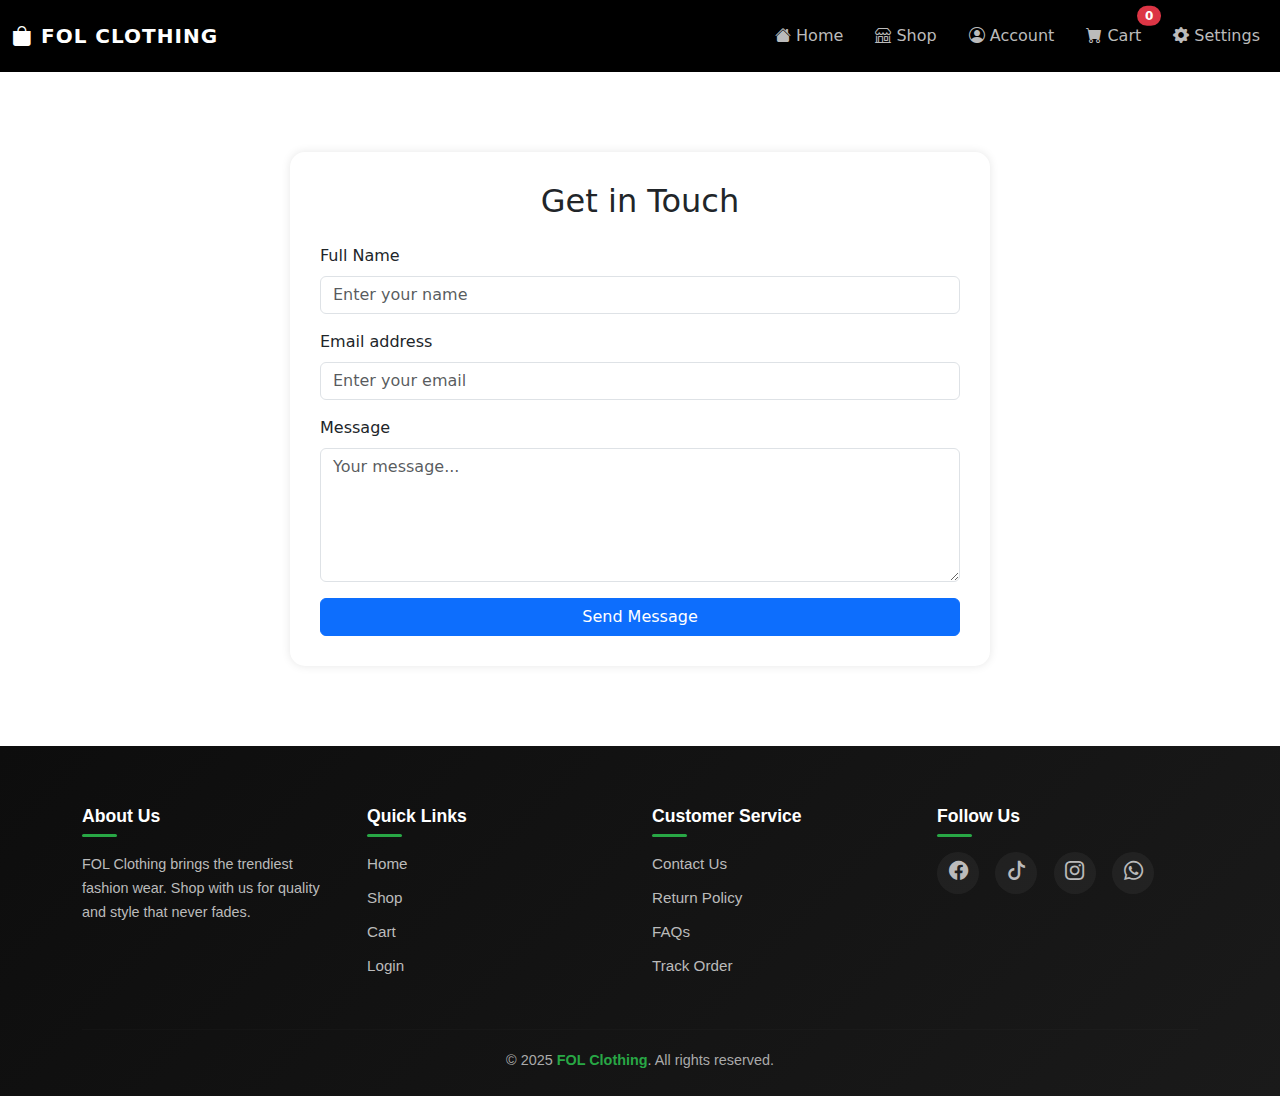
<file: contact.html>
<!DOCTYPE html>
<html lang="en">
<head>
  <meta charset="UTF-8" />
  <meta name="viewport" content="width=device-width, initial-scale=1.0"/>
  <title>Contact Us - FOL Clothing</title>
  <link rel="stylesheet" href="https://cdn.jsdelivr.net/npm/bootstrap@5.3.0/dist/css/bootstrap.min.css"/>
  <link rel="stylesheet" href="https://cdn.jsdelivr.net/npm/bootstrap-icons/font/bootstrap-icons.css"/>
  <style>
   body {
      background-color: #d4edda;
      color: black;
      font-family: 'Segoe UI', Tahoma, Geneva, Verdana, sans-serif;
    }
   
    .contact-container {
      max-width: 700px;
      margin: 80px auto;
      padding: 30px;
      background-color: white;
      border-radius: 15px;
      box-shadow: 0 0 10px rgba(0,0,0,0.1);
    }
    .form-control {
      border-radius: 10px;
    }
    .btn-primary {
      border-radius: 10px;
    }

  </style>
</head>
<body>

  <!-- Header -->
  <div id="header"></div>

<!-- Contact Form -->
<div class="contact-container">
  <h2 class="text-center mb-4">Get in Touch</h2>
  <form id="contactForm" method="POST" action="send_contact_mail.php">
    <div class="mb-3">
      <label for="name" class="form-label">Full Name</label>
      <input type="text" class="form-control" id="name" name="name" required placeholder="Enter your name" />
    </div>
    <div class="mb-3">
      <label for="email" class="form-label">Email address</label>
      <input type="email" class="form-control" id="email" name="email" required placeholder="Enter your email" />
    </div>
    <div class="mb-3">
      <label for="message" class="form-label">Message</label>
      <textarea class="form-control" id="message" name="message" rows="5" required placeholder="Your message..."></textarea>
    </div>
    <button type="submit" class="btn btn-primary w-100">Send Message</button>
  </form>
</div>

  <!-- Footer -->
  <div id="footer"></div>

  <!-- Scripts -->
  <script src="https://cdn.jsdelivr.net/npm/bootstrap@5.3.3/dist/js/bootstrap.bundle.min.js"></script>
  <script src="https://unpkg.com/aos@2.3.1/dist/aos.js"></script>
<script>
        AOS.init({ duration:1000, once:true, easing:'ease-in-out' });

    // Load header & footer
    fetch("header.html").then(res=>res.text()).then(data=>{document.getElementById("header").innerHTML=data});
    fetch("footer.html").then(res=>res.text()).then(data=>{document.getElementById("footer").innerHTML=data});

</script>

<script src="https://cdn.jsdelivr.net/npm/bootstrap@5.3.0/dist/js/bootstrap.bundle.min.js"></script>
</body>
</html>
</file>
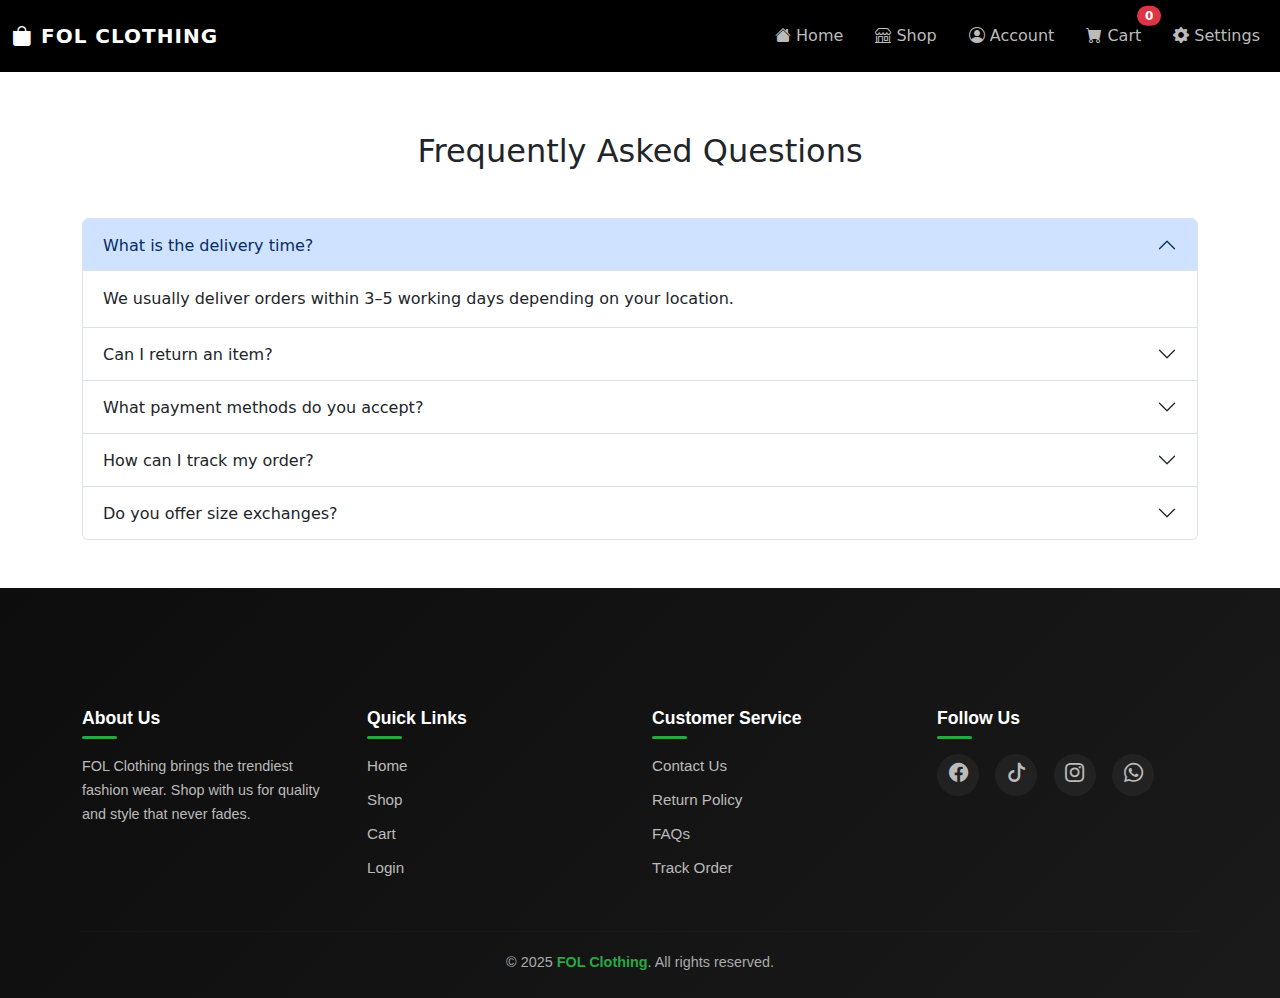
<file: faqs.html>
<!DOCTYPE html>
<html lang="en">
<head>
  <meta charset="UTF-8" />
  <meta name="viewport" content="width=device-width, initial-scale=1.0"/>
  <title>FAQs - FOL Clothing</title>
  <link rel="stylesheet" href="https://cdn.jsdelivr.net/npm/bootstrap@5.3.0/dist/css/bootstrap.min.css"/>
  <link rel="stylesheet" href="https://cdn.jsdelivr.net/npm/bootstrap-icons/font/bootstrap-icons.css"/>
  <style>
   body {
      background-color: #d4edda;
      color: black;
      font-family: 'Segoe UI', Tahoma, Geneva, Verdana, sans-serif;
    }
 
    .container {
      max-width: 900px;
      margin-top: 60px;
    }
    .accordion-button {
      font-weight: 500;
      font-size: 18px;
    }

  </style>
</head>
<body>

  <!-- Header -->
  <div id="header"></div>
  

<!-- FAQs Section -->
<div class="container">
  <h2 class="text-center mb-5">Frequently Asked Questions</h2>
  <div class="accordion" id="faqAccordion">

    <div class="accordion-item">
      <h2 class="accordion-header" id="q1">
        <button class="accordion-button" type="button" data-bs-toggle="collapse" data-bs-target="#a1" aria-expanded="true">
          What is the delivery time?
        </button>
      </h2>
      <div id="a1" class="accordion-collapse collapse show" data-bs-parent="#faqAccordion">
        <div class="accordion-body">
          We usually deliver orders within 3–5 working days depending on your location.
        </div>
      </div>
    </div>

    <div class="accordion-item">
      <h2 class="accordion-header" id="q2">
        <button class="accordion-button collapsed" type="button" data-bs-toggle="collapse" data-bs-target="#a2">
          Can I return an item?
        </button>
      </h2>
      <div id="a2" class="accordion-collapse collapse" data-bs-parent="#faqAccordion">
        <div class="accordion-body">
          Yes! You can return any item within 7 days if it's unworn and in original condition. See our <a href="return_policy.html">Return Policy</a> for more info.
        </div>
      </div>
    </div>

    <div class="accordion-item">
      <h2 class="accordion-header" id="q3">
        <button class="accordion-button collapsed" type="button" data-bs-toggle="collapse" data-bs-target="#a3">
          What payment methods do you accept?
        </button>
      </h2>
      <div id="a3" class="accordion-collapse collapse" data-bs-parent="#faqAccordion">
        <div class="accordion-body">
          We accept Cash on Delivery, Bank Deposit, and Card Payments.
        </div>
      </div>
    </div>

    <div class="accordion-item">
      <h2 class="accordion-header" id="q4">
        <button class="accordion-button collapsed" type="button" data-bs-toggle="collapse" data-bs-target="#a4">
          How can I track my order?
        </button>
      </h2>
      <div id="a4" class="accordion-collapse collapse" data-bs-parent="#faqAccordion">
        <div class="accordion-body">
          You can track your order using the <a href="track_order.html">Track Order</a> page by entering your email or phone number.
        </div>
      </div>
    </div>

    <div class="accordion-item">
      <h2 class="accordion-header" id="q5">
        <button class="accordion-button collapsed" type="button" data-bs-toggle="collapse" data-bs-target="#a5">
          Do you offer size exchanges?
        </button>
      </h2>
      <div id="a5" class="accordion-collapse collapse" data-bs-parent="#faqAccordion">
        <div class="accordion-body">
          Yes, size exchanges are allowed within 7 days of receiving the product. Contact our support for assistance.
        </div>
      </div>
    </div>

  </div>
</div>

  <!-- Footer -->
  <div id="footer"></div>

  <!-- Scripts -->
  <script src="https://cdn.jsdelivr.net/npm/bootstrap@5.3.3/dist/js/bootstrap.bundle.min.js"></script>
  <script src="https://unpkg.com/aos@2.3.1/dist/aos.js"></script>
<script>
        AOS.init({ duration:1000, once:true, easing:'ease-in-out' });

    // Load header & footer
    fetch("header.html").then(res=>res.text()).then(data=>{document.getElementById("header").innerHTML=data});
    fetch("footer.html").then(res=>res.text()).then(data=>{document.getElementById("footer").innerHTML=data});

</script>

<script src="https://cdn.jsdelivr.net/npm/bootstrap@5.3.0/dist/js/bootstrap.bundle.min.js"></script>
</body>
</html>
</file>
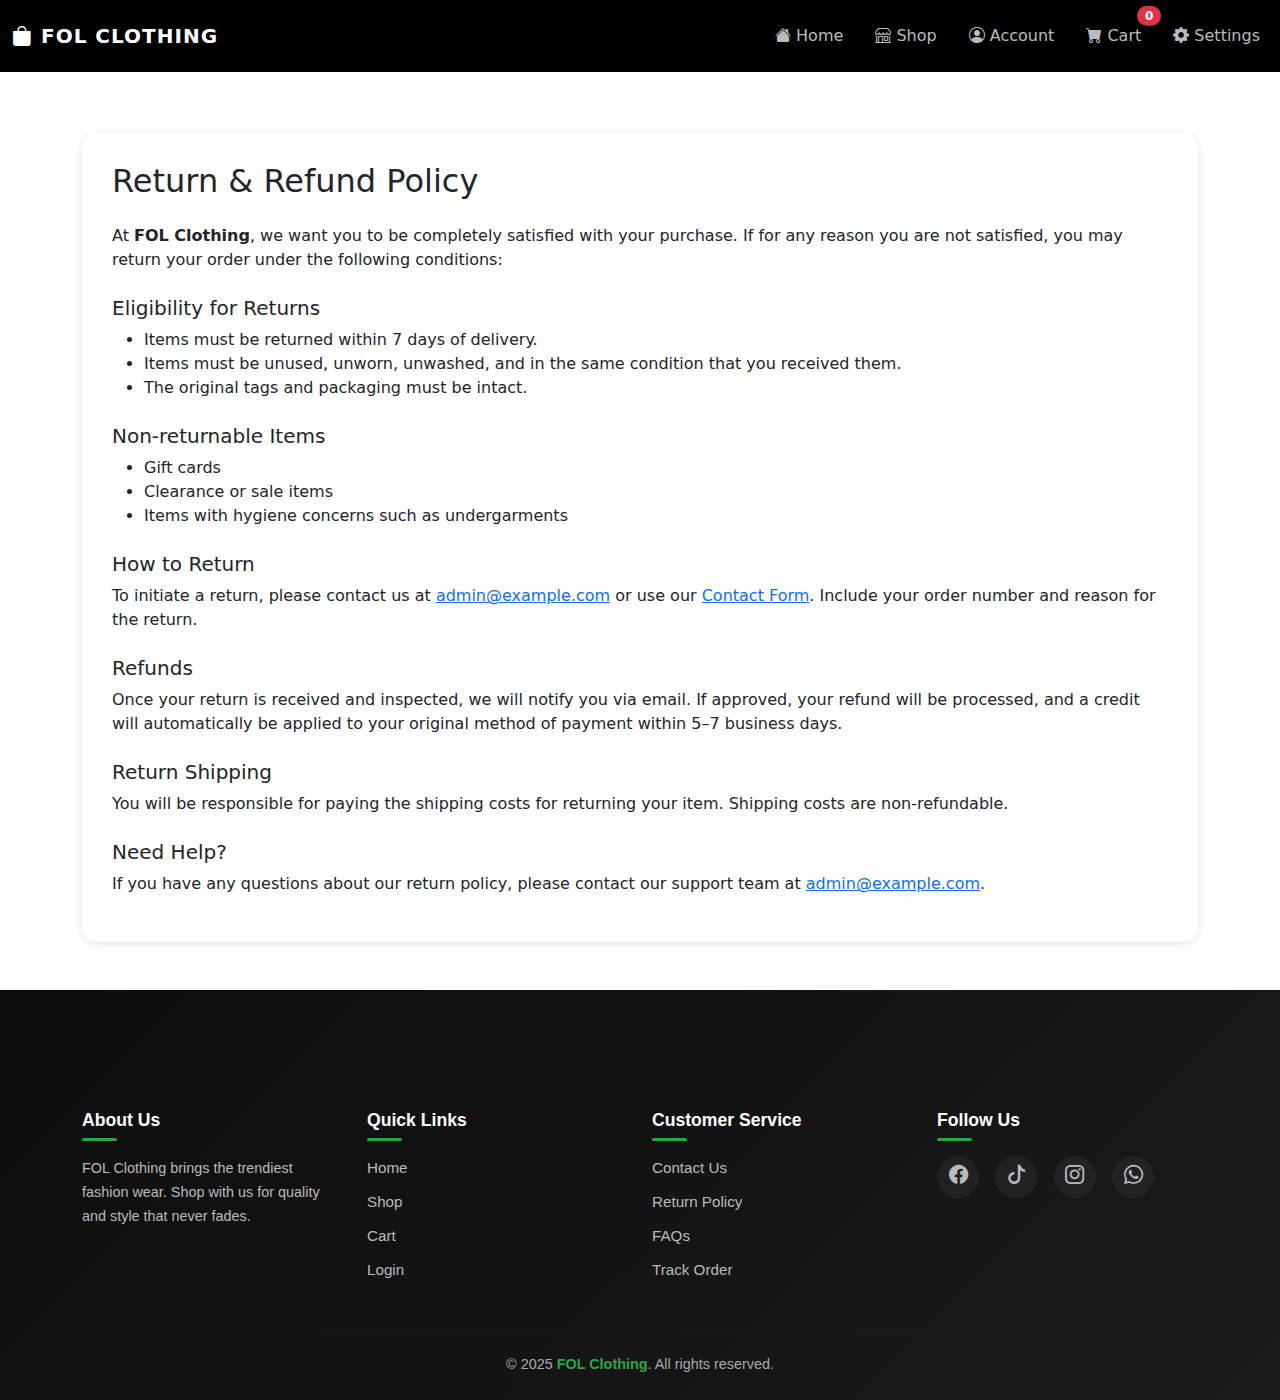
<file: return_policy.html>
<!DOCTYPE html>
<html lang="en">
<head>
  <meta charset="UTF-8" />
  <meta name="viewport" content="width=device-width, initial-scale=1.0"/>
  <title>Return Policy - FOL Clothing</title>
  <link rel="stylesheet" href="https://cdn.jsdelivr.net/npm/bootstrap@5.3.0/dist/css/bootstrap.min.css"/>
  <link rel="stylesheet" href="https://cdn.jsdelivr.net/npm/bootstrap-icons/font/bootstrap-icons.css"/>
  <style>
   body {
      background-color: #d4edda;
      color: black;
      font-family: 'Segoe UI', Tahoma, Geneva, Verdana, sans-serif;
    }
    .container {
      max-width: 800px;
      margin-top: 60px;
    }
    h2 {
      font-weight: bold;
    }
    .policy-section {
      background-color: white;
      padding: 30px;
      border-radius: 15px;
      box-shadow: 0 2px 10px rgba(0,0,0,0.1);
    }
   
  </style>
</head>
<body>

  <!-- Header -->
  <div id="header"></div>
<!-- Return Policy Content -->
<div class="container">
  <div class="policy-section">
    <h2 class="mb-4">Return & Refund Policy</h2>
    <p>At <strong>FOL Clothing</strong>, we want you to be completely satisfied with your purchase. If for any reason you are not satisfied, you may return your order under the following conditions:</p>

    <h5 class="mt-4">Eligibility for Returns</h5>
    <ul>
      <li>Items must be returned within 7 days of delivery.</li>
      <li>Items must be unused, unworn, unwashed, and in the same condition that you received them.</li>
      <li>The original tags and packaging must be intact.</li>
    </ul>

    <h5 class="mt-4">Non-returnable Items</h5>
    <ul>
      <li>Gift cards</li>
      <li>Clearance or sale items</li>
      <li>Items with hygiene concerns such as undergarments</li>
    </ul>

    <h5 class="mt-4">How to Return</h5>
    <p>To initiate a return, please contact us at <a href="mailto:admin@example.com">admin@example.com</a> or use our <a href="contact.html">Contact Form</a>. Include your order number and reason for the return.</p>

    <h5 class="mt-4">Refunds</h5>
    <p>Once your return is received and inspected, we will notify you via email. If approved, your refund will be processed, and a credit will automatically be applied to your original method of payment within 5–7 business days.</p>

    <h5 class="mt-4">Return Shipping</h5>
    <p>You will be responsible for paying the shipping costs for returning your item. Shipping costs are non-refundable.</p>

    <h5 class="mt-4">Need Help?</h5>
    <p>If you have any questions about our return policy, please contact our support team at <a href="mailto:admin@example.com">admin@example.com</a>.</p>
  </div>
</div>
  <!-- Footer -->
  <div id="footer"></div>

  <!-- Scripts -->
  <script src="https://cdn.jsdelivr.net/npm/bootstrap@5.3.3/dist/js/bootstrap.bundle.min.js"></script>
  <script src="https://unpkg.com/aos@2.3.1/dist/aos.js"></script>
<script>
        AOS.init({ duration:1000, once:true, easing:'ease-in-out' });

    // Load header & footer
    fetch("header.html").then(res=>res.text()).then(data=>{document.getElementById("header").innerHTML=data});
    fetch("footer.html").then(res=>res.text()).then(data=>{document.getElementById("footer").innerHTML=data});

</script>

<script src="https://cdn.jsdelivr.net/npm/bootstrap@5.3.0/dist/js/bootstrap.bundle.min.js"></script>
</body>
</html>
</file>
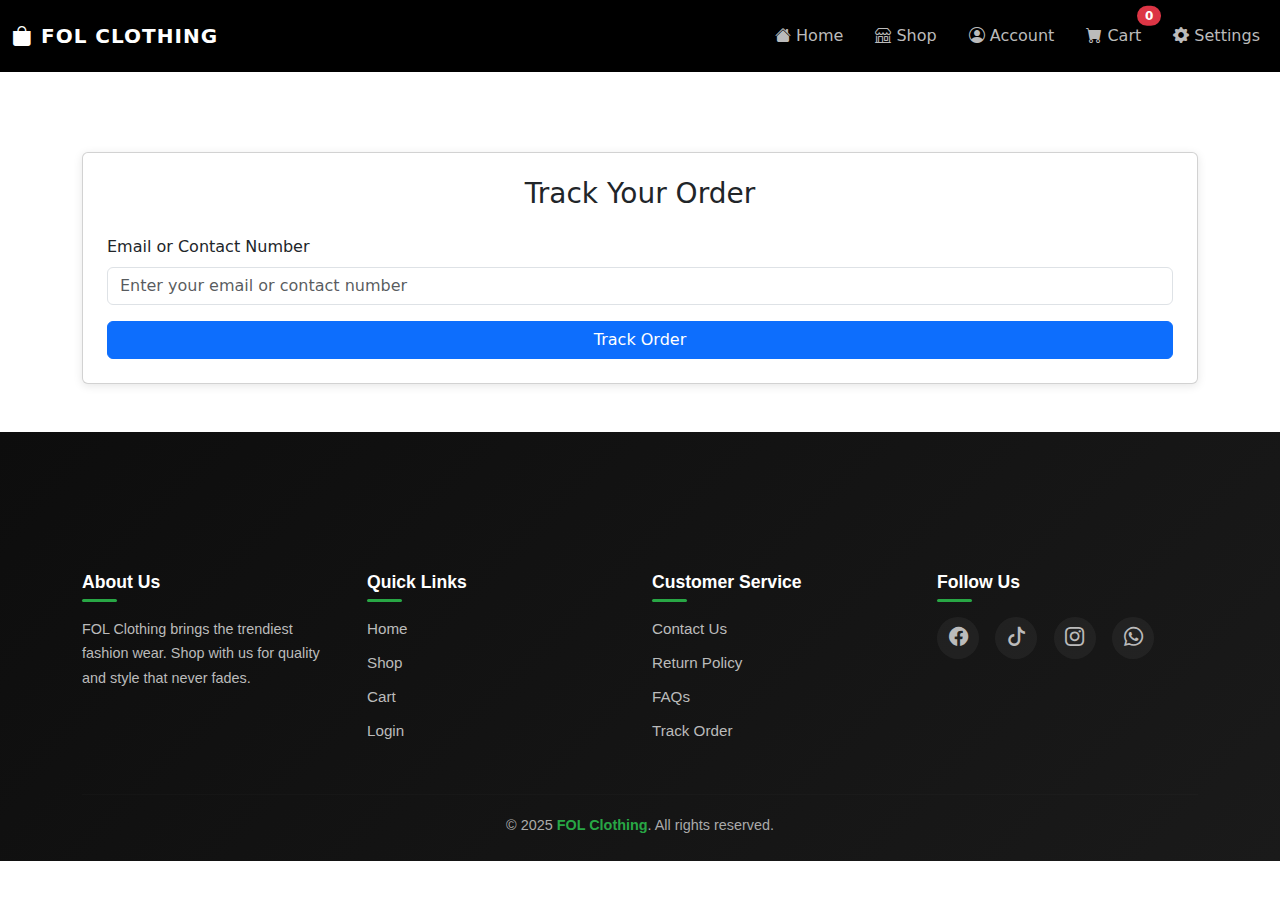
<file: track_order.html>
<!DOCTYPE html>
<html lang="en">
<head>
  <meta charset="UTF-8" />
  <meta name="viewport" content="width=device-width, initial-scale=1.0"/>
  <title>Track Order - FOL Clothing</title>
  <link rel="stylesheet" href="https://cdn.jsdelivr.net/npm/bootstrap@5.3.0/dist/css/bootstrap.min.css"/>
  <link rel="stylesheet" href="https://cdn.jsdelivr.net/npm/bootstrap-icons/font/bootstrap-icons.css"/>
  <style>
    body {
      background-color: #d4edda;
      color: black;
      font-family: 'Segoe UI', Tahoma, Geneva, Verdana, sans-serif;
    }
    .container {
      max-width: 700px;
      margin-top: 80px;
    }
    .card {
      border-radius: 15px;
      box-shadow: 0 2px 10px rgba(0,0,0,0.1);
    }
    .form-control {
      border-radius: 10px;
    }
    .btn-primary {
      border-radius: 10px;
    }
    .footer {
      padding: 20px 0;
      margin-top: 30px;
    }
    .footer .social-icons a {
      margin: 0 10px;
      color: black;
      font-size: 20px;
      text-decoration: none;
    }
    .product-img {
      width: 80px;
      height: 80px;
      object-fit: cover;
      border-radius: 8px;
      margin-right: 10px;
    }
    .order-item {
      display: flex;
      align-items: center;
      margin-bottom: 10px;
    }
    .order-item-details {
      flex: 1;
    }
    .order-total {
      font-weight: bold;
      text-align: right;
      margin-top: 10px;
      font-size: 1.1rem;
    }
  </style>
</head>
<body>

  <!-- Header -->
  <div id="header"></div>

  <!-- Track Order Form -->
  <div class="container">
    <div class="card p-4">
      <h3 class="text-center mb-4">Track Your Order</h3>
      <form id="trackForm">
        <div class="mb-3">
          <label for="emailOrContact" class="form-label">Email or Contact Number</label>
          <input type="text" class="form-control" id="emailOrContact" required placeholder="Enter your email or contact number">
        </div>
        <button type="submit" class="btn btn-primary w-100">Track Order</button>
      </form>

      <!-- Result -->
      <div id="orderResult" class="mt-4 d-none">
        <h5 class="mb-3">Your Orders:</h5>
        <div id="orderDetails" class="bg-light p-3 rounded"></div>
      </div>
    </div>
  </div>

  <!-- Footer -->
  <div id="footer"></div>

  <!-- Scripts -->
  <script src="https://cdn.jsdelivr.net/npm/bootstrap@5.3.3/dist/js/bootstrap.bundle.min.js"></script>
  <script src="https://unpkg.com/aos@2.3.1/dist/aos.js"></script>
  <script>
    AOS.init({ duration:1000, once:true, easing:'ease-in-out' });

    // Load header & footer
    fetch("header.html").then(res=>res.text()).then(data=>{document.getElementById("header").innerHTML=data});
    fetch("footer.html").then(res=>res.text()).then(data=>{document.getElementById("footer").innerHTML=data});
  </script>

  <script>
    document.getElementById('trackForm').addEventListener('submit', function(e) {
      e.preventDefault();
      const keyword = document.getElementById('emailOrContact').value.trim();

      fetch('fetch_orders.php', {
        method: 'POST',
        headers: {'Content-Type': 'application/x-www-form-urlencoded'},
        body: 'keyword=' + encodeURIComponent(keyword)
      })
      .then(res => res.json())
      .then(data => {
        const orderDetailsDiv = document.getElementById('orderDetails');
        const orderResult = document.getElementById('orderResult');
        if (data.success && data.orders.length > 0) {
          let html = '';
          data.orders.forEach(order => {
            html += `<div class="mb-4 p-3 border rounded bg-white">
                      <p><strong>Order ID:</strong> ${order.order_id}</p>
                      <p><strong>Status:</strong> ${order.status || 'Processing'}</p>
                      <p><strong>Ordered At:</strong> ${order.created_at}</p>
                      <hr>`;
            order.items.forEach(item => {
              html += `<div class="order-item">
                        <img src="${item.image}" alt="${item.name}" class="product-img">
                        <div class="order-item-details">
                          <p>${item.name} (${item.color}, ${item.size})</p>
                          <p>Qty: ${item.quantity} × Rs ${item.price} = Rs ${item.total}</p>
                        </div>
                      </div>`;
            });
            html += `<div class="order-total">Grand Total: Rs ${order.total}</div>`;
            html += `</div>`;
          });
          orderDetailsDiv.innerHTML = html;
        } else {
          orderDetailsDiv.innerHTML = `<p class="text-danger">No orders found for this input.</p>`;
        }
        orderResult.classList.remove('d-none');
      })
      .catch(err => {
        document.getElementById('orderDetails').innerHTML = `<p class="text-danger">Error fetching data.</p>`;
        document.getElementById('orderResult').classList.remove('d-none');
      });
    });
  </script>
</body>
</html>
</file>
